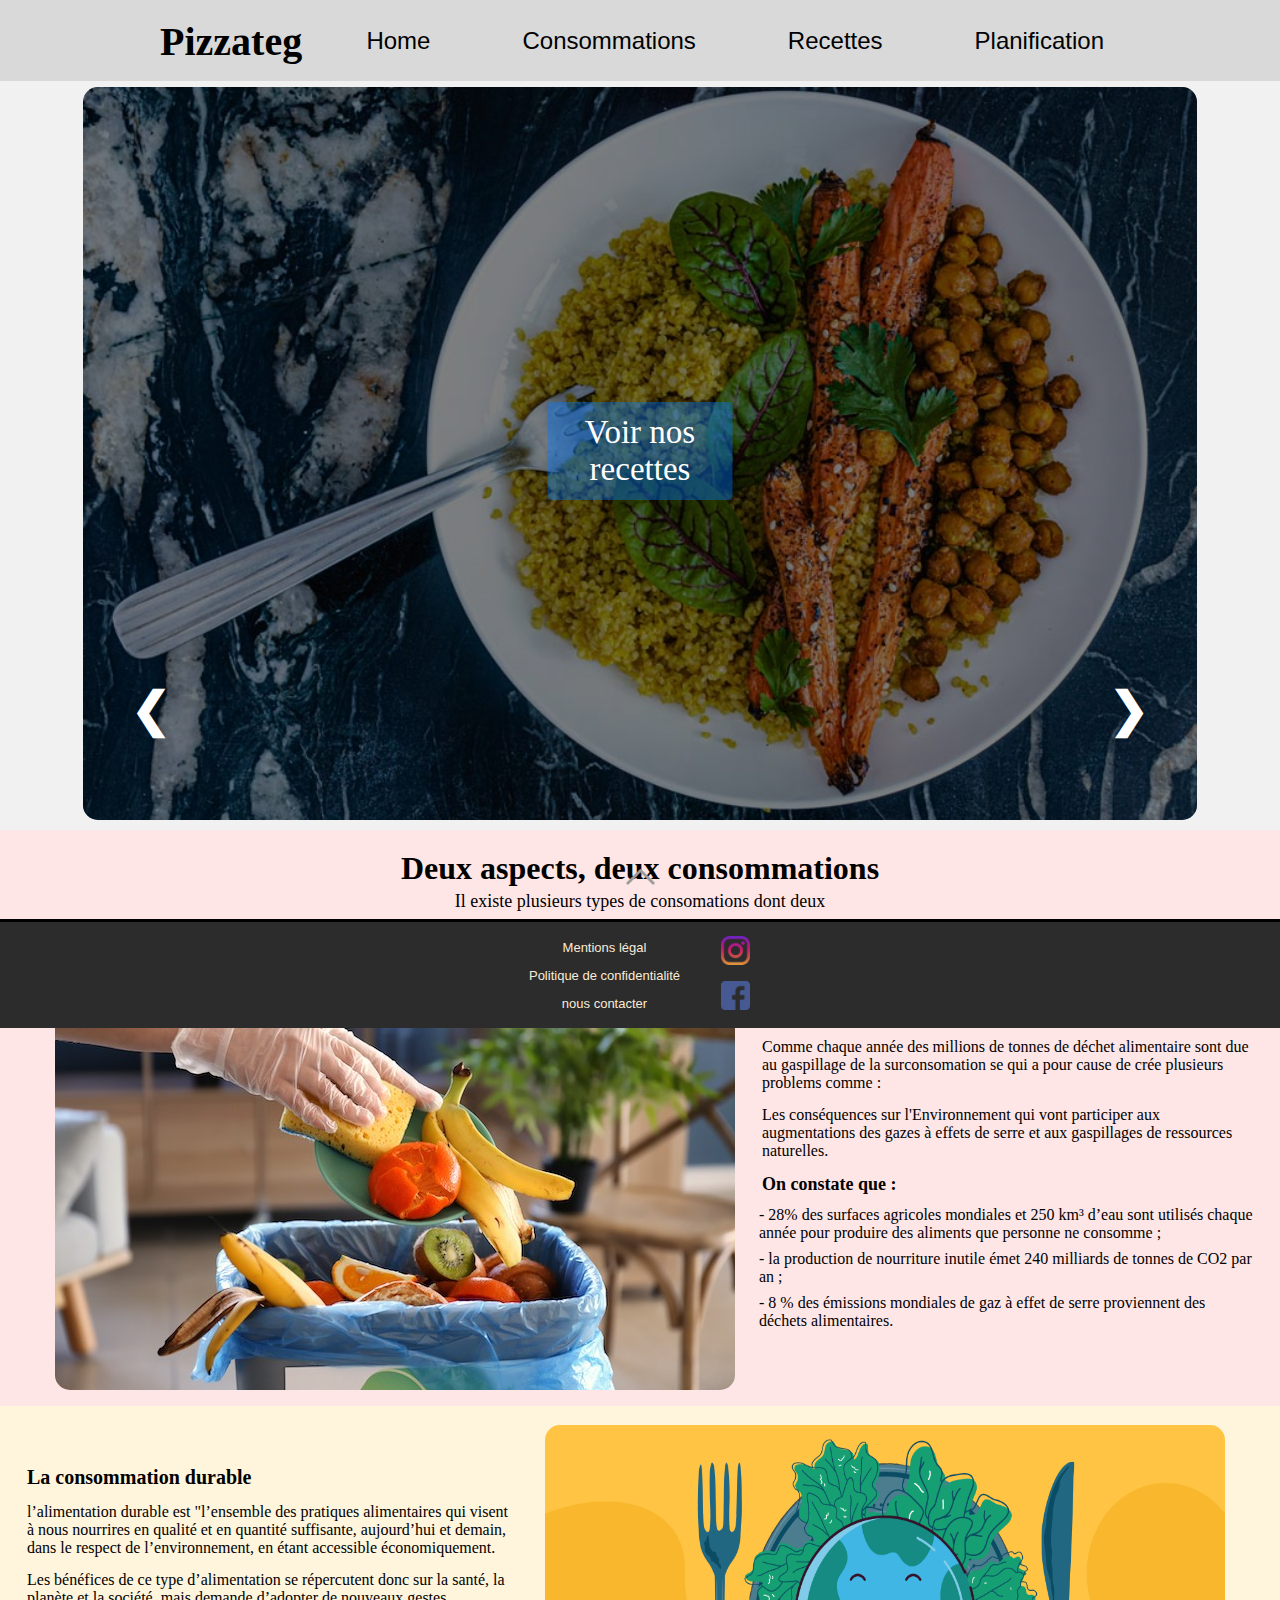
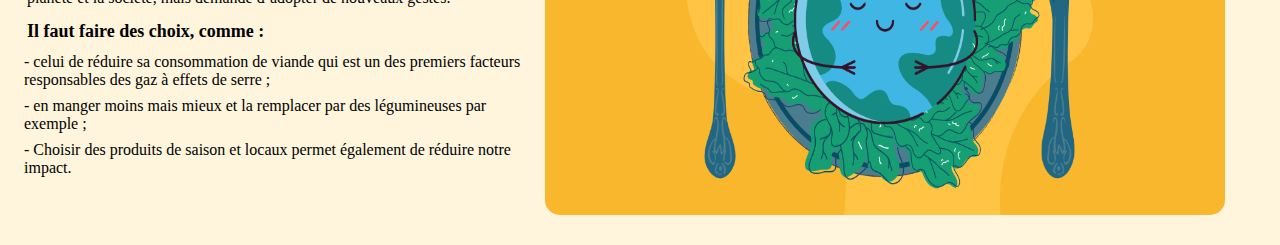
<file: index.html>
<!DOCTYPE html>
<html lang="en">
<head>
    <meta charset="UTF-8">
    <meta http-equiv="X-UA-Compatible" content="IE=edge">
    <meta name="viewport" content="width= , initial-scale=1.0">
    <title>Document</title>
    <link rel="stylesheet" href="css\index-components\navbar.css">
    <link rel="stylesheet" href="css\index-components\body.css">
    <link rel="stylesheet" href="css\index-components\back.css">
    <link rel="stylesheet" href="css\index-components\contents.css">
    <link rel="stylesheet" href="css\index-components\footer.css">

</head>
<body>
    <nav class="navbar">
        <a href="index.html" class="logo">Pizzateg</a>
        <div class="nav-links">
            <ul class="links">
                <li class="nav"><a href="index.html" class="liens-nav">Home</a></li>
                <li  class="nav"><a href="#" class="deroule-li">Consommations</a>

                    <ul class="deroule">
                        <li class="deroule-txt"><a onclick="scrollTosurconso()" href="#surConso" class="txt"> Sur-consommation </a></li>
                        <li class="deroule-txt"><a onclick="scrollToconsodura()" href="#consoDura" class="txt" > Consommation responsable </a></li>
                    </ul>
                
                </li>
                <li class="nav"><a href="recette.html" class="liens-nav">Recettes</a></li>
                <li  class="nav"><a href="#planification" class="liens-nav">Planification</a></li>
            </ul>
        </div>
    </nav>

    <div class="slideshow-container">
        <div class="slideshow">
          <img src="resources\NEW_0358.jpg" alt="Slide 1">
          <img src="resources\buddha_bowl_hiver_1.webp" alt="Slide 2">
          <img src="resources\25-recettes-healthy-a-adopter-sans-hesiter.jpg" alt="Slide 3">
          <img src="resources\le-gado-gado-un-plat-healthy-702x336.jpg" alt="Slide 4">
        </div>
        <a href="recette.html" class="contact-btn">Voir nos recettes</a>
      
        <a class="prev" onclick="plusSlides(-1)">&#10094;</a>
        <a class="next" onclick="plusSlides(1)">&#10095;</a>
      </div>


      <div class="box-contents">
        <h1 class="titre-conso"> Deux aspects, deux consommations</h1>
        <p class="txt-conso"> Il existe plusieurs types de consomations dont deux </p>
        <div class="contents">

            <div class="surConso">

              <img src="resources\contre_le_gaspillage_alimentaire_les_041656_principale.jpg" alt="SurConso" class="img-conso">

              <div class="txt-box">

                <h1 class="txt-sur" style="font-size: 20px;"> La surconsommation</h1>
                <p class="txt-sur"> Comme chaque année des millions de tonnes de déchet alimentaire sont due au gaspillage de la surconsomation se qui a pour cause de crée plusieurs problems comme :</p>
                <p class="txt-sur"> Les conséquences sur l'Environnement qui vont participer aux augmentations des gazes à effets de serre et aux gaspillages de ressources naturelles.</p>
                <h1 class="txt-sur" style="font-size: 18px;">  On constate que :</h1>
                  
                  <ul>
                    <li class="txt-li-sur"> - 28% des surfaces agricoles mondiales et 250 km³ d’eau sont utilisés chaque année pour produire des aliments que personne ne consomme ;</li>
                    <li class="txt-li-sur"> - la production de nourriture inutile émet 240 milliards de tonnes de CO2 par an ;</li>
                    <li class="txt-li-sur"> - 8 % des émissions mondiales de gaz à effet de serre proviennent des déchets alimentaires.</li>
                  </ul>
              </div>

            </div>

            <div class="consoDura">
              <img src="resources\Carbo-alimentation-durable.png" alt="ConsoDura" style="width: 680px; height: 390px;" class="img-conso">

              <div class="txt-box">
                <h1 class="txt-sur" style="font-size: 20px;"> La consommation durable</h1>
                <p class="txt-sur"> l’alimentation durable est "l’ensemble des pratiques alimentaires qui visent à nous nourrires en qualité et en quantité suffisante, aujourd’hui et demain, dans le respect de l’environnement, en étant accessible économiquement. </p>
                <p class="txt-sur"> Les bénéfices de ce type d’alimentation se répercutent donc sur la santé, la planète et la société, mais demande d’adopter de nouveaux gestes.</p>
                <h1 class="txt-sur" style="font-size: 18px;">  Il faut faire des choix, comme :</h1>
                    
                <ul>
                  <li class="txt-li-sur"> - celui de réduire sa consommation de viande qui est un des premiers facteurs responsables des gaz à effets de serre ;</li>
                  <li class="txt-li-sur"> - en manger moins mais mieux et la remplacer par des légumineuses par exemple ;</li>
                  <li class="txt-li-sur"> - Choisir des produits de saison et locaux permet également de réduire notre impact.</li>
                </ul>

              </div>

            </div>
              
        </div>
      </div>

      <div class="fleche-footer"> <img src="resources\bouton-fleche-droite-du-clavier.png" alt="fotter" class="footer-button"> </div>

      <footer class="box-footer">
        <div class="content">

          <div class="liens">
            <ul class="list">
              <li style="padding: 5px;"><a href="#mentions" class="txt-footer"> Mentions légal</a></li>
              <li style="padding: 5px;"><a href="#politique" class="txt-footer"> Politique de confidentialité</a> </li>
              <li style="padding: 5px;"><a href="#contac" class="txt-footer"> nous contacter</a> </li>

            </ul>

            <div class="media">
              <div class="icon-media">
                <a href="#instagram" class="icon-box"><img src="resources\instagram.png" alt="instagram" style="height: 29px;"></a>
                <a href="#facebook" class="icon-box"><img src="resources\facebook.png" alt="facebook" style="height: 29px;"></a>
              </div>
            </div>

          </div>

        </div>
      </footer>

</body>

<script>
    const derouleli = document.querySelector(".deroule-li")
    const deroule = document.querySelector(".deroule")
 
    derouleli.addEventListener('click',()=>{
    derouleli.classList.toggle('acti')
    deroule.classList.toggle('roule')
    })
</script>

<script class="slidesShow">

    var slideIndex = 1;
    showSlides(slideIndex);

    function plusSlides(n) {
        showSlides(slideIndex += n);
    }

    function showSlides(n) {
        var i;
        var slides = document.getElementsByClassName("slideshow")[0].getElementsByTagName("img");
        if (n > slides.length) {slideIndex = 1}
        if (n < 1) {slideIndex = slides.length}
        for (i = 0; i < slides.length; i++) {
            slides[i].style.display = "none";
        }
        slides[slideIndex-1].style.display = "block";
    }
    setInterval(function() {
      plusSlides(1);
    }, 5000);

  </script>
  

<script class="navbarJS">
    var navbar = document.querySelector('.navbar');

    window.addEventListener('scroll', function() {
      if (window.pageYOffset > 30) {
        navbar.classList.add('scrolled');
      } else {
        navbar.classList.remove('scrolled');
      }
    });
  </script>


  <script class="fotter">

    const footer = document.querySelector(".box-footer")
    const footerbutton = document.querySelector(".footer-button")
     const flechefooter = document.querySelector(".fleche-footer")
 
    footerbutton.addEventListener('click',()=>{
    footerbutton.classList.toggle('rotate')
    flechefooter.classList.toggle('rotate')
    footer.classList.toggle('up')
    }) 

  </script>

  <script class="scroll">

    function scrollToconsodura() {
            window.scrollTo({
                top: 1000,
                behavior: 'smooth'
            });
    }

    function scrollTosurconso() {
        window.scrollTo({
            top: 700,
            behavior: 'smooth',
        });
    }   

    document.querySelectorAll('a:not(.liens-nav):not(.contact-btn)').forEach(anchor => {
        anchor.addEventListener('click', function (e) {
            e.preventDefault();
        });
    });
  </script>

</html>
</file>
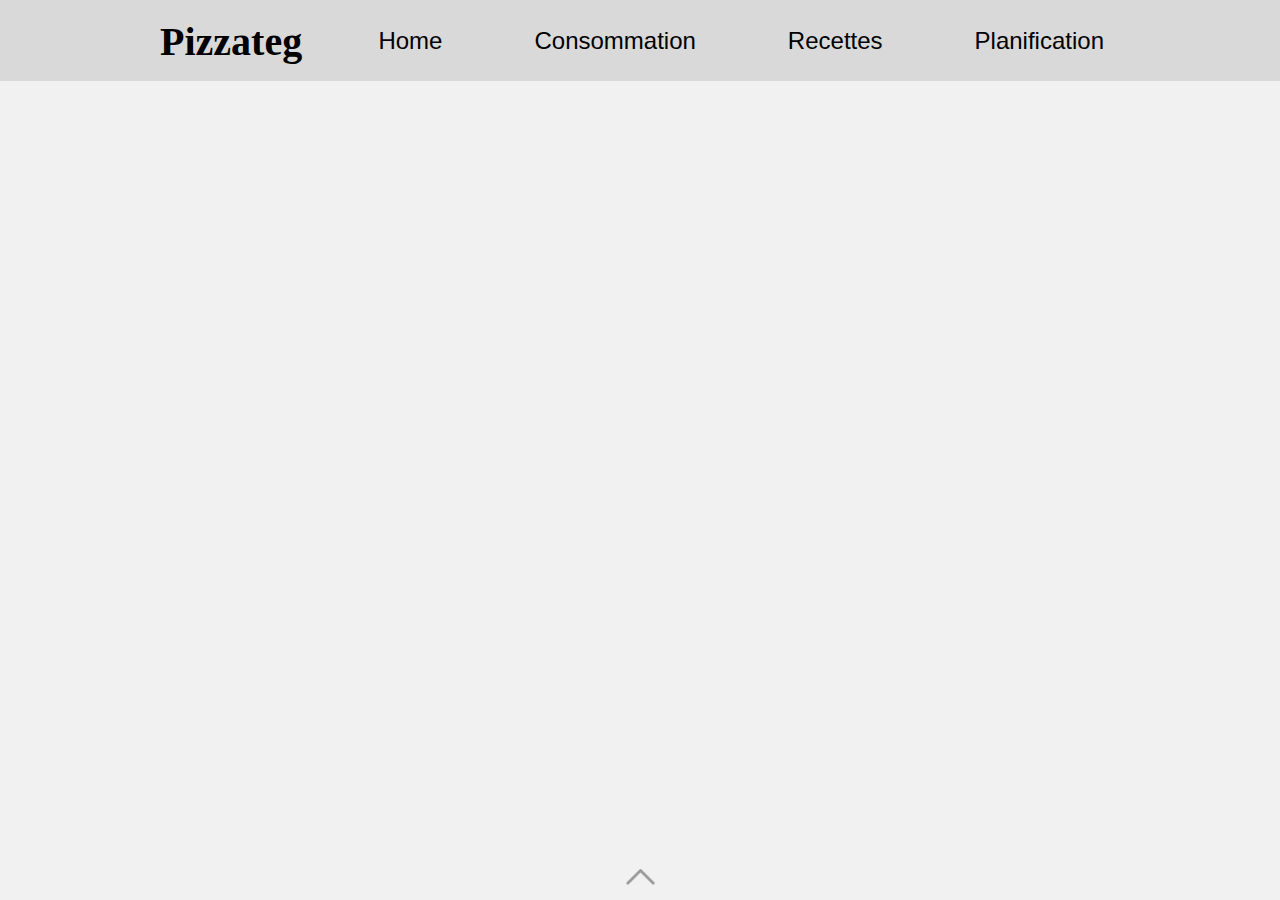
<file: planification.html>
<!DOCTYPE html>
<html lang="en">
<head>
    <meta charset="UTF-8">
    <meta http-equiv="X-UA-Compatible" content="IE=edge">
    <meta name="viewport" content="width=device-width, initial-scale=1.0">
    <title>Document</title>
    <link rel="stylesheet" href="css\planification-components\body.css">
    <link rel="stylesheet" href="css\planification-components\footer.css">
    <link rel="stylesheet" href="css\planification-components\navbar.css">
</head>
<body>
    
    <nav class="navbar">
        <a href="index.html" class="logo">Pizzateg</a>
        <div class="nav-links">
            <ul class="links">
                <li class="nav"><a href="index.html">Home</a></li>
                <li  class="nav"><a href="#conso" class="deroule-li">Consommation</a>

                    <ul class="deroule">
                        <li class="deroule-txt"><a href="index.html" class="txt"> Sur-consommation </a></li>
                        <li class="deroule-txt"><a href="index.html" class="txt" > Consommation responsable </a></li>
                    </ul>
                
                </li>
                <li class="nav"><a href="recette.html">Recettes</a></li>
                <li  class="nav"><a href="#planification">Planification</a></li>
            </ul>
        </div>
    </nav>


    <div class="planification-box">

    </div>


    <div class="fleche-footer"> <img src="resources\bouton-fleche-droite-du-clavier.png" alt="fotter" class="footer-button"> </div>

    <footer class="box-footer">
        <div class="content">

          <div class="liens">
            <ul class="list">
              <li style="padding: 5px;"><a href="#mentions" class="txt-footer"> Mentions légal</a></li>
              <li style="padding: 5px;"><a href="#politique" class="txt-footer"> Politique de confidentialité</a> </li>
              <li style="padding: 5px;"><a href="#contac" class="txt-footer"> nous contacter</a> </li>

            </ul>

            <div class="media">
              <div class="icon-media">
                <a href="#instagram" class="icon-box"><img src="resources\instagram.png" alt="instagram" style="height: 29px;"></a>
                <a href="#facebook" class="icon-box"><img src="resources\facebook.png" alt="facebook" style="height: 29px;"></a>
              </div>
            </div>

          </div>

        </div>
    </footer>

    <script>
        const derouleli = document.querySelector(".deroule-li")
        const deroule = document.querySelector(".deroule")
     
        derouleli.addEventListener('click',()=>{
        derouleli.classList.toggle('acti')
        deroule.classList.toggle('roule')
        })
    </script>

    <script class="navbarJS">
        var navbar = document.querySelector('.navbar');
    
        window.addEventListener('scroll', function() {
          if (window.pageYOffset > 30) {
            navbar.classList.add('scrolled');
          } else {
            navbar.classList.remove('scrolled');
          }
        });
      </script>
    
    
      <script class="fotter">
    
        const footer = document.querySelector(".box-footer")
        const footerbutton = document.querySelector(".footer-button")
         const flechefooter = document.querySelector(".fleche-footer")
     
        footerbutton.addEventListener('click',()=>{
        footerbutton.classList.toggle('rotate')
        flechefooter.classList.toggle('rotate')
        footer.classList.toggle('up')
        }) 
    
      </script>

</body>
</html>
</file>
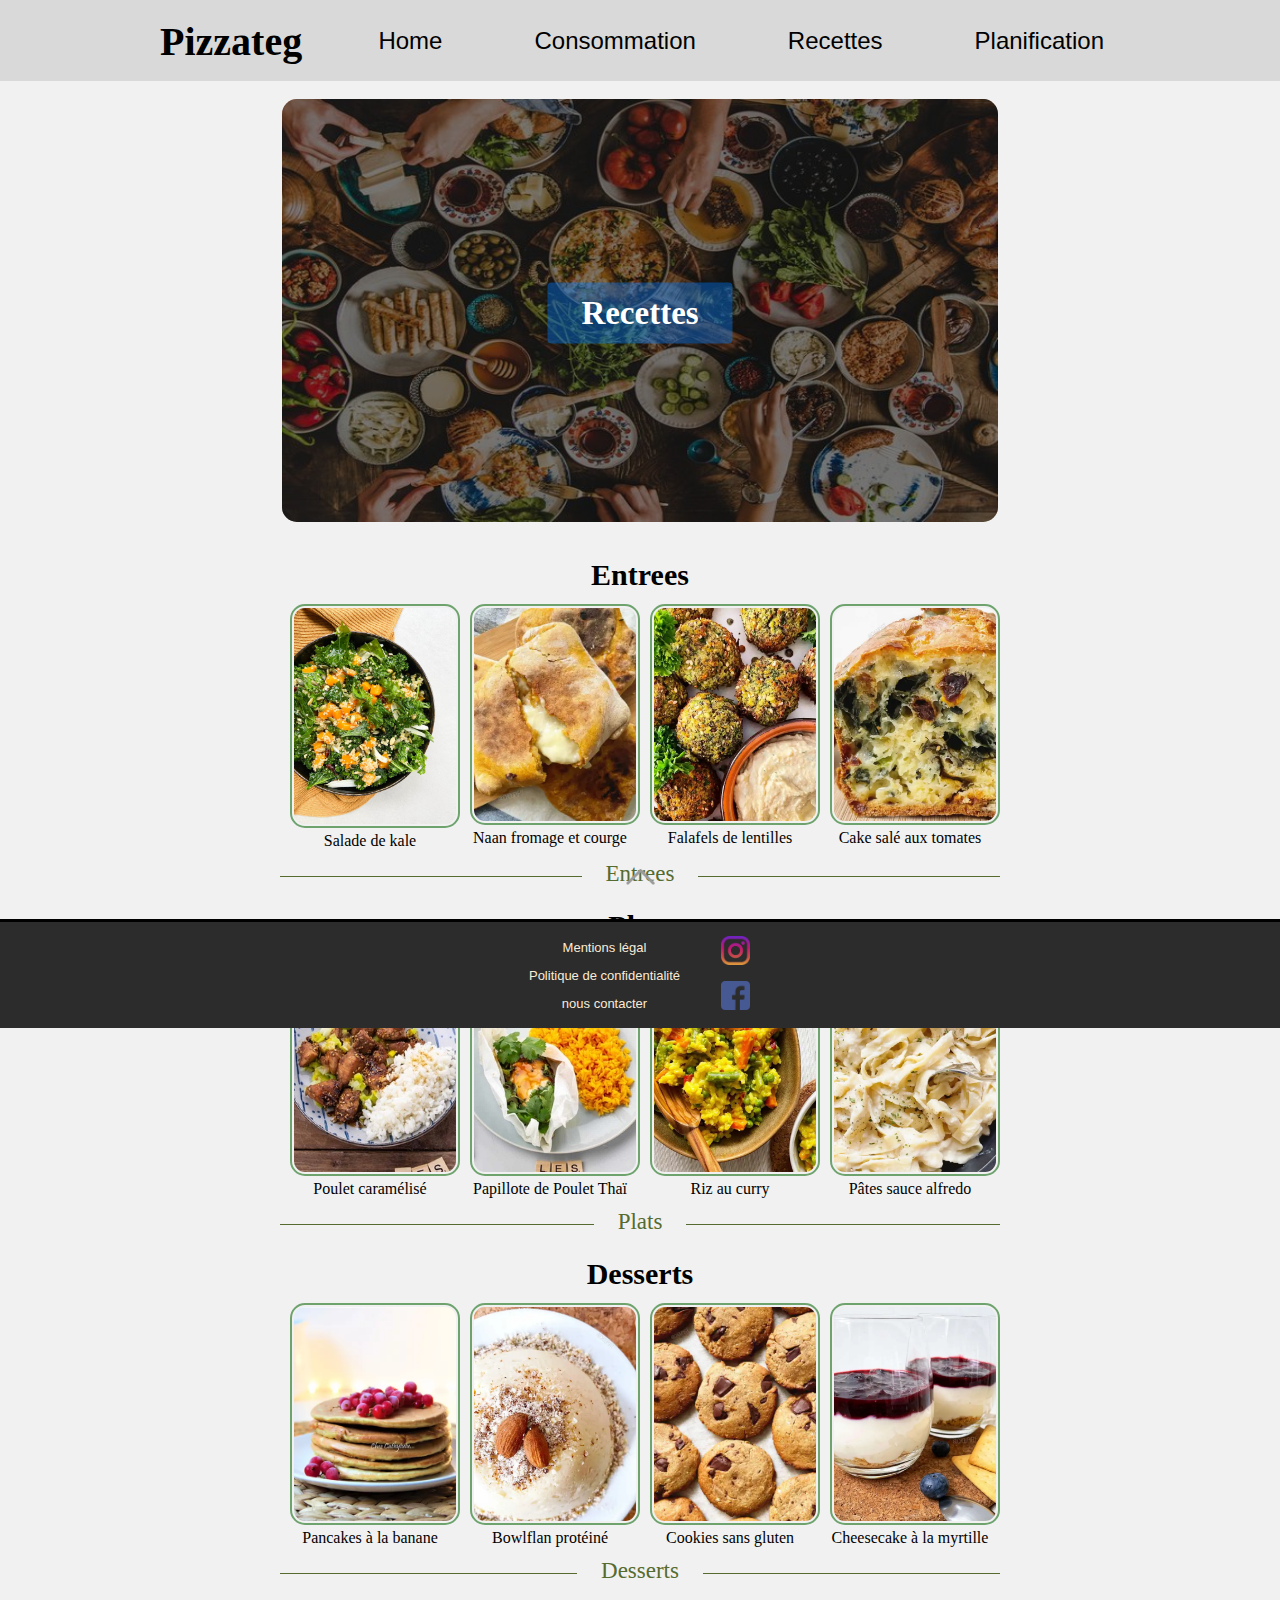
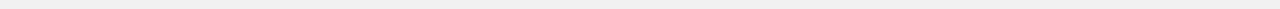
<file: recette.html>
<!DOCTYPE html>
<html lang="en">
<head>
    <meta charset="UTF-8">
    <meta http-equiv="X-UA-Compatible" content="IE=edge">
    <meta name="viewport" content="width=device-width, initial-scale=1.0">
    <link rel="stylesheet" href="css\recette-components\navbar.css">
    <link rel="stylesheet" href="css\recette-components\footer.css">
    <link rel="stylesheet" href="css\recette-components\body.css">
    <link rel="stylesheet" href="css\recette-components\contenue.css">
    <title>Document</title>
</head>
<body>
    
    <nav class="navbar">
        <a href="index.html" class="logo">Pizzateg</a>
        <div class="nav-links">
            <ul class="links">
                <li class="nav"><a href="index.html">Home</a></li>
                <li  class="nav"><a href="#conso" class="deroule-li">Consommation</a>

                    <ul class="deroule">
                        <li class="deroule-txt"><a href="index.html" class="txt"> Sur-consommation </a></li>
                        <li class="deroule-txt"><a href="index.html" class="txt" > Consommation responsable </a></li>
                    </ul>
                
                </li>
                <li class="nav"><a href="recette.html">Recettes</a></li>
                <li  class="nav"><a href="#planification">Planification</a></li>
            </ul>
        </div>
    </nav>

    <div class="content-recettes">
        <div class="img-titre">
          <img src="resources\Top-20-des-cuisines-du-monde-les-plus-populaires-sur-Instagram.jpg" alt="titre" class="img-top">
          <h1 class="titre-recettes">Recettes</h1>
        </div>

        <section class="recettes-box">
            <header><h2 class="titre-sections-list"> Entrees</h2></header>
            <div class="list-recettes">
                <article class="title">
                    <div class="title-img"> <a href="https://www.positivehealthyfoods.com/recettes-healthy/salade-de-kale-quinoa-et-courge-rotie"><img src="resources\Salade_kale_quinoa_courge_2.jpg" alt="kale" class="img-entree"></a></div>
                    <div><a href="https://www.positivehealthyfoods.com/recettes-healthy/salade-de-kale-quinoa-et-courge-rotie" class="title-txt">Salade de kale</a></div>
                </article>
                <article class="title">
                    <div class="title-img"> <a href="https://sainplementhealthy.com/recette/naan-au-fromage-et-a-la-courge"><img src="resources\naan-au-fromage-et-à-la-courge-butternut.webp" alt="Naan" class="img-entree"></a></div>
                    <div><a href="https://sainplementhealthy.com/recette/naan-au-fromage-et-a-la-courge" class="title-txt">Naan fromage et courge</a></div>
                </article>
                <article class="title">
                    <div class="title-img"> <a href="https://sainplementhealthy.com/recette/falafels-de-lentilles-vertes"><img src="resources\falafels-de-lentilles-vertes.webp" alt="Falafels" class="img-entree"></a></div>
                    <div><a href="https://sainplementhealthy.com/recette/falafels-de-lentilles-vertes" class="title-txt">Falafels de lentilles</a></div>
                </article>
                <article class="title">
                    <div class="title-img"> <a href="https://sainplementhealthy.com/recette/cake-sale-aux-tomates-sechees"><img src="resources\cake-salée-aux-tomates-séchées.webp" alt="kale" class="img-entree"></a></div>
                    <div><a href="https://sainplementhealthy.com/recette/cake-sale-aux-tomates-sechees" class="title-txt">Cake salé aux tomates</a></div>
                </article>
            </div>
            <footer class="footer-icon">
                <div class="box-icon">
                    <span class="icon-titre"> Entrees</span>
                </div>
            </footer>
        </section>

        <section class="recettes-box">
            <header><h2 class="titre-sections-list"> Plats</h2></header>
            <div class="list-recettes">
                <article class="title">
                    <div class="title-img"> <a href="https://lescommis.com/recettes/poulet-caramelise-au-sesame/"><img src="resources\62d5a74f5105070f16742ceec8369ba1.jpg" alt="Poulet" class="img-entree"></a></div>
                    <div><a href="https://lescommis.com/recettes/poulet-caramelise-au-sesame/" class="title-txt">Poulet caramélisé</a></div>
                </article>
                <article class="title">
                    <div class="title-img"> <a href="https://lescommis.com/recettes/poulet-a-la-citronnelle/"><img src="resources\1924d327efedfc3d3bf1bc2f06ae4033.jpg" alt="Poulet" class="img-entree"></a></div>
                    <div><a href="https://lescommis.com/recettes/poulet-a-la-citronnelle/" class="title-txt">Papillote de Poulet Thaï</a></div>
                </article>
                <article class="title">
                    <div class="title-img"> <a href="https://sainplementhealthy.com/recette/riz-au-curry-et-au-lait-de-coco"><img src="resources\riz-au-curry-et-au-lait-de-coco.webp" alt="Riz" class="img-entree"></a></div>
                    <div><a href="https://sainplementhealthy.com/recette/riz-au-curry-et-au-lait-de-coco" class="title-txt">Riz au curry</a></div>
                </article>
                <article class="title">
                    <div class="title-img"> <a href="https://sainplementhealthy.com/recette/pates-sauce-alfredo-au-chou-fleur-vegan"><img src="resources\pâtes-sauce-alfredo-au-chou-fleur-vegan.webp" alt="Cake" class="img-entree"></a></div>
                    <div><a href="https://sainplementhealthy.com/recette/pates-sauce-alfredo-au-chou-fleur-vegan" class="title-txt">Pâtes sauce alfredo</a></div>
                </article>
            </div>
            <footer class="footer-icon">
                <div class="box-icon">
                    <span class="icon-titre"> Plats</span>
                </div>
            </footer>
        </section>

        <section class="recettes-box">
            <header><h2 class="titre-sections-list"> Desserts</h2></header>
            <div class="list-recettes">
                <article class="title">
                    <div class="title-img"> <a href="https://cuisine.journaldesfemmes.fr/recette/1022245-pan-cakes-a-la-banane"><img src="resources\10040013.webp" alt="Pancakes" class="img-entree"></a></div>
                    <div><a href="https://cuisine.journaldesfemmes.fr/recette/1022245-pan-cakes-a-la-banane" class="title-txt">Pancakes à la banane</a></div>
                </article>
                <article class="title">
                    <div class="title-img"> <a href="https://sainplementhealthy.com/recette/bowlflan-proteine-a-la-frangipane"><img src="resources\bowlflan-protéiné-façon-frangipane.webp" alt="Bowlflan" class="img-entree"></a></div>
                    <div><a href="https://sainplementhealthy.com/recette/bowlflan-proteine-a-la-frangipane" class="title-txt">Bowlflan protéiné</a></div>
                </article>
                <article class="title">
                    <div class="title-img"> <a href="https://sainplementhealthy.com/recette/cookies-sans-gluten-et-sans-lactose"><img src="resources\cookies-à-la-farine-damande-sans-gluten-et-sans-lactose.webp" alt="Cookies" class="img-entree"></a></div>
                    <div><a href="https://sainplementhealthy.com/recette/cookies-sans-gluten-et-sans-lactose" class="title-txt">Cookies sans gluten</a></div>
                </article>
                <article class="title">
                    <div class="title-img"> <a href="https://sainplementhealthy.com/recette/cheesecake-en-verrine-a-la-myrtille"><img src="resources\cheesecake-en-verrine-à-la-myrtille.webp" alt="kale" class="img-entree"></a></div>
                    <div><a href="https://sainplementhealthy.com/recette/cheesecake-en-verrine-a-la-myrtille" class="title-txt">Cheesecake à la myrtille</a></div>
                </article>
            </div>
            <footer class="footer-icon">
                <div class="box-icon">
                    <span class="icon-titre"> Desserts</span>
                </div>
            </footer>
        </section>

    </div>

    <div class="fleche-footer"> <img src="resources\bouton-fleche-droite-du-clavier.png" alt="fotter" class="footer-button"> </div>

    <footer class="box-footer">
        <div class="content">

          <div class="liens">
            <ul class="list">
              <li style="padding: 5px;"><a href="#mentions" class="txt-footer"> Mentions légal</a></li>
              <li style="padding: 5px;"><a href="#politique" class="txt-footer"> Politique de confidentialité</a> </li>
              <li style="padding: 5px;"><a href="#contac" class="txt-footer"> nous contacter</a> </li>

            </ul>

            <div class="media">
              <div class="icon-media">
                <a href="#instagram" class="icon-box"><img src="resources\instagram.png" alt="instagram" style="height: 29px;"></a>
                <a href="#facebook" class="icon-box"><img src="resources\facebook.png" alt="facebook" style="height: 29px;"></a>
              </div>
            </div>

          </div>

        </div>
    </footer>

    <script>
        const derouleli = document.querySelector(".deroule-li")
        const deroule = document.querySelector(".deroule")
     
        derouleli.addEventListener('click',()=>{
        derouleli.classList.toggle('acti')
        deroule.classList.toggle('roule')
        })
    </script>

    <script class="navbarJS">
        var navbar = document.querySelector('.navbar');
    
        window.addEventListener('scroll', function() {
          if (window.pageYOffset > 30) {
            navbar.classList.add('scrolled');
          } else {
            navbar.classList.remove('scrolled');
          }
        });
      </script>
    
    
      <script class="fotter">
    
        const footer = document.querySelector(".box-footer")
        const footerbutton = document.querySelector(".footer-button")
         const flechefooter = document.querySelector(".fleche-footer")
     
        footerbutton.addEventListener('click',()=>{
        footerbutton.classList.toggle('rotate')
        flechefooter.classList.toggle('rotate')
        footer.classList.toggle('up')
        }) 
    
      </script>

</body>
</html>
</file>
